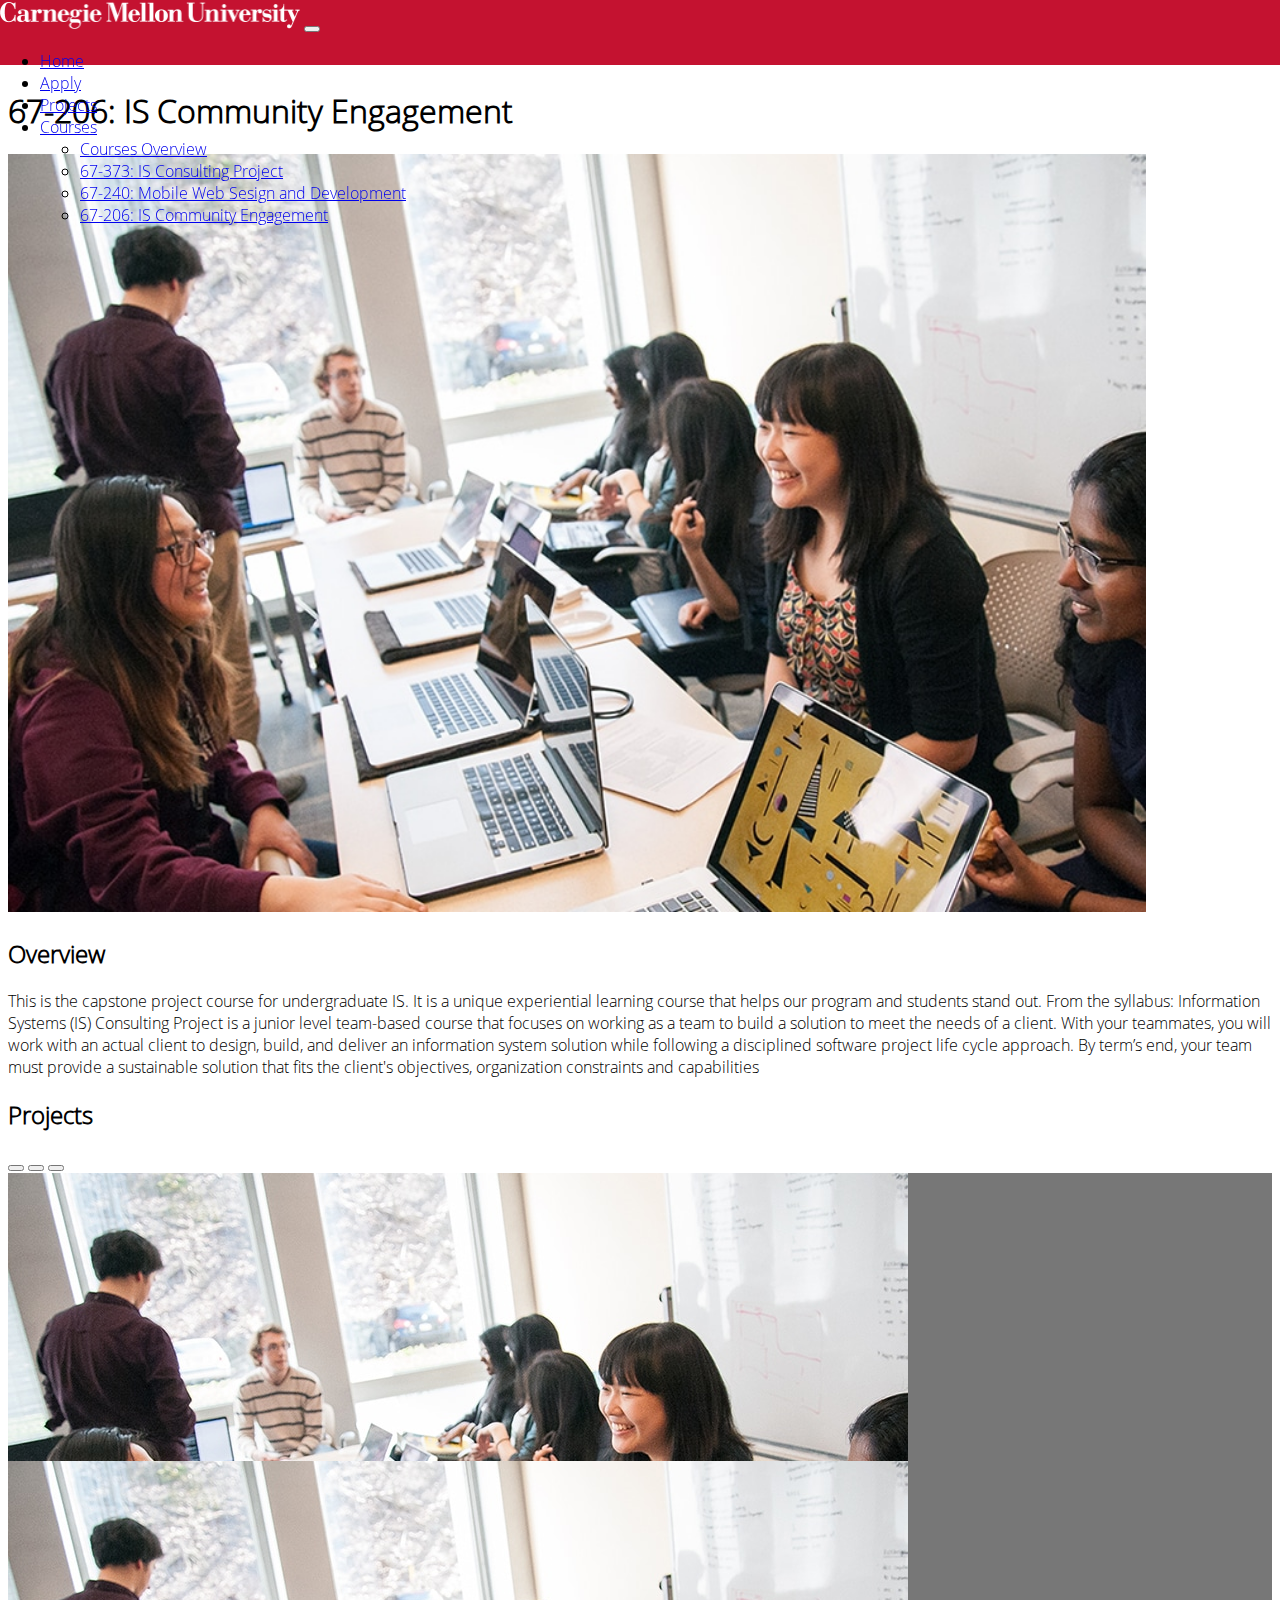
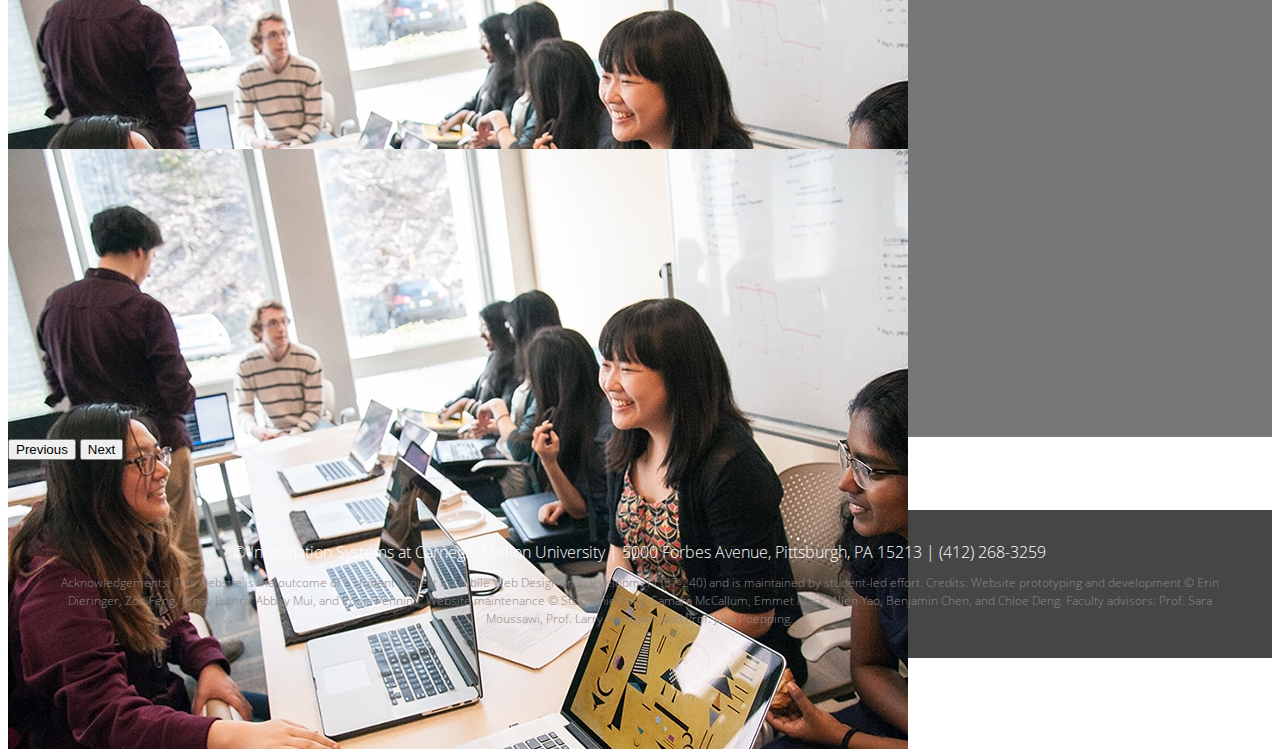
<file: 67-206.html>
<!DOCTYPE html>
<html lang="en">

<head>
  <meta charset="UTF-8">
  <meta http-equiv="X-UA-Compatible" content="IE=edge">
  <meta name="viewport" content="width=device-width, initial-scale=1.0">
  <title>IS | 67-206</title>
  <link href="https://cdn.jsdelivr.net/npm/bootstrap@5.3.2/dist/css/bootstrap.min.css" rel="stylesheet"
    integrity="sha384-T3c6CoIi6uLrA9TneNEoa7RxnatzjcDSCmG1MXxSR1GAsXEV/Dwwykc2MPK8M2HN" crossorigin="anonymous">
  
  <!-- JavaScript -->
  <script defer src="src/overall.js"></script>

  <!-- Style -->
  <link rel="stylesheet" href="static/css/overall.css">
  
  <style>
    @font-face {
      font-family: open-sans;
      src: url(static/Open-Sans/OpenSans-Light.ttf);
    }

    body {
      font-family: open-sans;
    }

    .carousel-item {
      height: 18rem;
      background: #777;
      color: white;
    }
  </style>
</head>

<body>
  <!-- The Nav Bar< Will go First -->
  <nav id="navbar" class="navbar navbar-expand-lg">
    <div class="container">
      <a class="navbar-brand" href="https://www.cmu.edu/"><img src="static/images/overall-images/cmulogo.png"
          alt="carnegie mellon unversity logo" class="navbar-logo"></a>

      <button class="navbar-toggler" type="button" data-bs-toggle="collapse" data-bs-target="#navbarsExample05"
        aria-controls="navbarsExample05" aria-expanded="false" aria-label="Toggle navigation">
        <span class="navbar-toggler-icon"></span>
      </button>

      <div class="collapse navbar-collapse" id="navbarsExample05">
        <ul class="navbar-nav me-auto mb-2 mb-lg-0">
          <li class="nav-item">
            <a class="nav-link" href="index.html">Home</a>
          </li>
          <li class="nav-item">
            <a class="nav-link" href="apply.html">Apply</a>
          </li>
          <li class="nav-item">
            <a class="nav-link" href="projects.html">Projects</a>
          </li>

          <li class="nav-item dropdown">
            <a id="location-specific" class="nav-link dropdown-toggle" href="courseOverview.html" data-bs-toggle="dropdown"
              aria-expanded="false">Courses</a>
            <ul class="dropdown-menu">
              <li><a id="location-specific" class="dropdown-item" href="courseOverview.html">Courses Overview</a></li>
              <li><a class="dropdown-item" href="67-373.html">67-373: IS Consulting Project</a></li>
              <li id="not-qatar"><a class="dropdown-item" href="67-240.html">67-240: Mobile Web Sesign and Development</a></li>
              <li id="not-qatar"><a class="dropdown-item" href="67-206.html">67-206: IS Community Engagement</a></li>
            </ul>
          </li>
        </ul>
      </div>
    </div>
  </nav>

  <main>
    <!-- The Course Title/Photo -->
    <div class="container">
      <div class="row row1">
        <div class="col">
          <h1>67-206: IS Community Engagement</h1>
        </div>
      </div>
      <div class="row row2">
        <div class="col">
          <img src="static/images/67-206 images/course3img1.jpg" width="90%">
        </div>
      </div>
      <div class="row row3">
        <div class="col">

          <!-- The Course Description -->
          <h2> Overview </h2>
        </div>
      </div>

      <div class="row row4">
        <div class="col">
          <p>This is the capstone project course for undergraduate IS. It is a unique experiential learning course that
            helps our program
            and students stand out. From the syllabus: Information Systems (IS) Consulting Project is a junior level
            team-based course
            that focuses on working as a team to build a solution to meet the needs of a client. With your teammates,
            you will work with
            an actual client to design, build, and deliver an information system solution while following a disciplined
            software project
            life cycle approach. By term’s end, your team must provide a sustainable solution that fits the client's
            objectives, organization
            constraints and capabilities
          </p>
        </div>
      </div>

      <!-- Past Projects -->
      <div class="row row5">
        <div class="col">
          <h2>Projects</h2>
        </div>
      </div>

      <div class="row row5">
        <div class="col">
          <div id="carouselExampleIndicators" class="carousel slide" data-bs-ride="carousel">
            <div class="carousel-indicators">
              <button type="button" data-bs-target="#carouselExampleIndicators" data-bs-slide-to="0" class="active"
                aria-current="true" aria-label="Slide 1"></button>
              <button type="button" data-bs-target="#carouselExampleIndicators" data-bs-slide-to="1"
                aria-label="Slide 2"></button>
              <button type="button" data-bs-target="#carouselExampleIndicators" data-bs-slide-to="2"
                aria-label="Slide 3"></button>
            </div>
            <div class="carousel-inner">
              <div class="carousel-item active">
                <img src="static/images/67-206 images/course3img1.jpg" class="d-block w-100" alt="...">
              </div>
              <div class="carousel-item">
                <img src="static/images/67-206 images/course3img1.jpg" class="d-block w-100" alt="...">
              </div>
              <div class="carousel-item">
                <img src="static/images/67-206 images/course3img1.jpg" class="d-block w-100" alt="...">
              </div>
            </div>
            <button class="carousel-control-prev" type="button" data-bs-target="#carouselExampleIndicators"
              data-bs-slide="prev">
              <span class="carousel-control-prev-icon" aria-hidden="true"></span>
              <span class="visually-hidden">Previous</span>
            </button>
            <button class="carousel-control-next" type="button" data-bs-target="#carouselExampleIndicators"
              data-bs-slide="next">
              <span class="carousel-control-next-icon" aria-hidden="true"></span>
              <span class="visually-hidden">Next</span>
            </button>
          </div>
        </div>
      </div>

    </div>

  </main>

  <footer>
    <div class="footer-content">
      <p class="info">© Information Systems at Carnegie Mellon University | 5000 Forbes Avenue, Pittsburgh, PA 15213 |
        (412) 268-3259</p>
      <p class="acknowledgements">Acknowledgements: This website is the outcome of a student project in Mobile Web
        Design and Development (67-240) and is maintained by student-led effort. Credits: Website prototyping and
        development © Erin Dieringer, Zoe Feng, Arnav Luthra, Abbey Mui, and Pooja Penninti. Website maintenance ©
        Stephanie Pang, Samara McCallum, Emmet Mack, Allen Yao, Benjamin Chen, and Chloe Deng. Faculty advisors: Prof.
        Sara Moussawi, Prof. Larry Heimann, and Prof. Julia Poepping.</p>
    </div>
  </footer>


  <script src="https://stackpath.bootstrapcdn.com/bootstrap/5.0.0-alpha1/js/bootstrap.bundle.min.js"></script>
  <script src="https://cdn.jsdelivr.net/npm/bootstrap@5.3.2/dist/js/bootstrap.bundle.min.js"
    integrity="sha384-C6RzsynM9kWDrMNeT87bh95OGNyZPhcTNXj1NW7RuBCsyN/o0jlpcV8Qyq46cDfL"
    crossorigin="anonymous"></script>
</body>

</html>
</file>
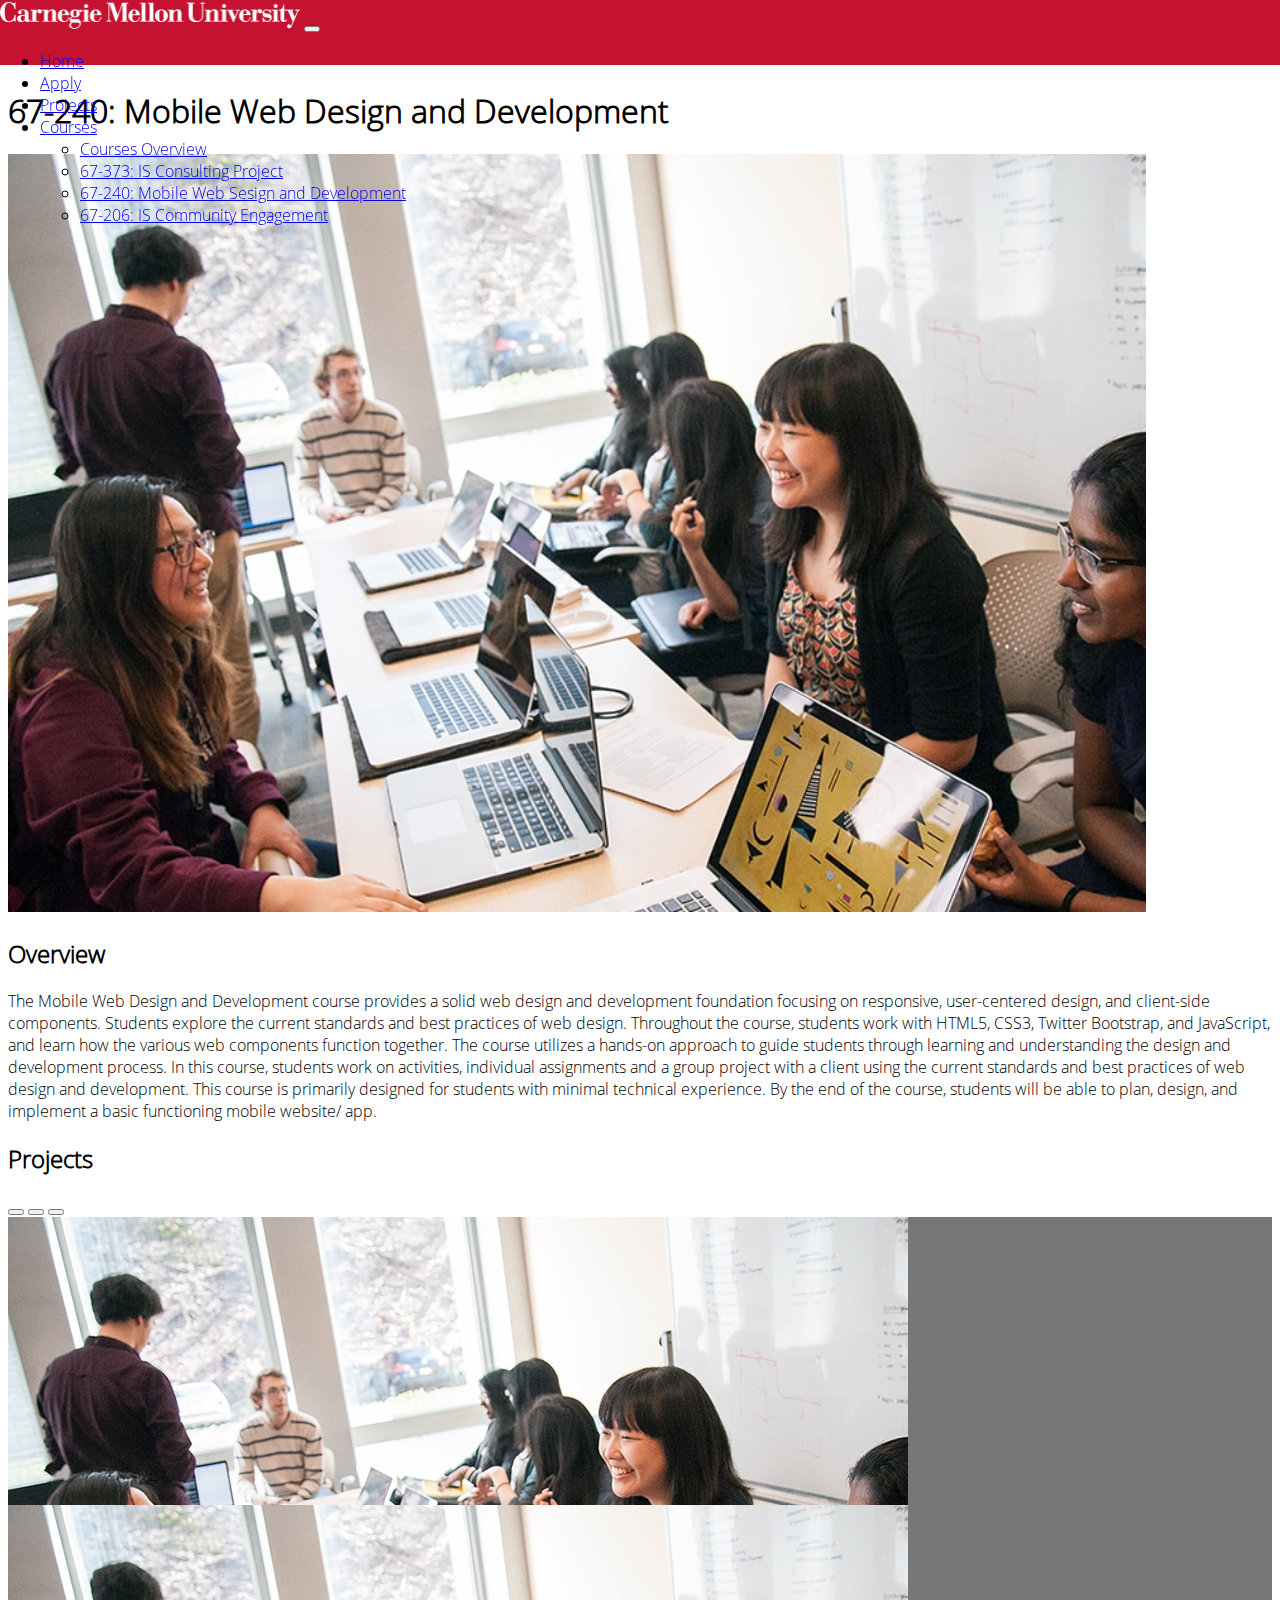
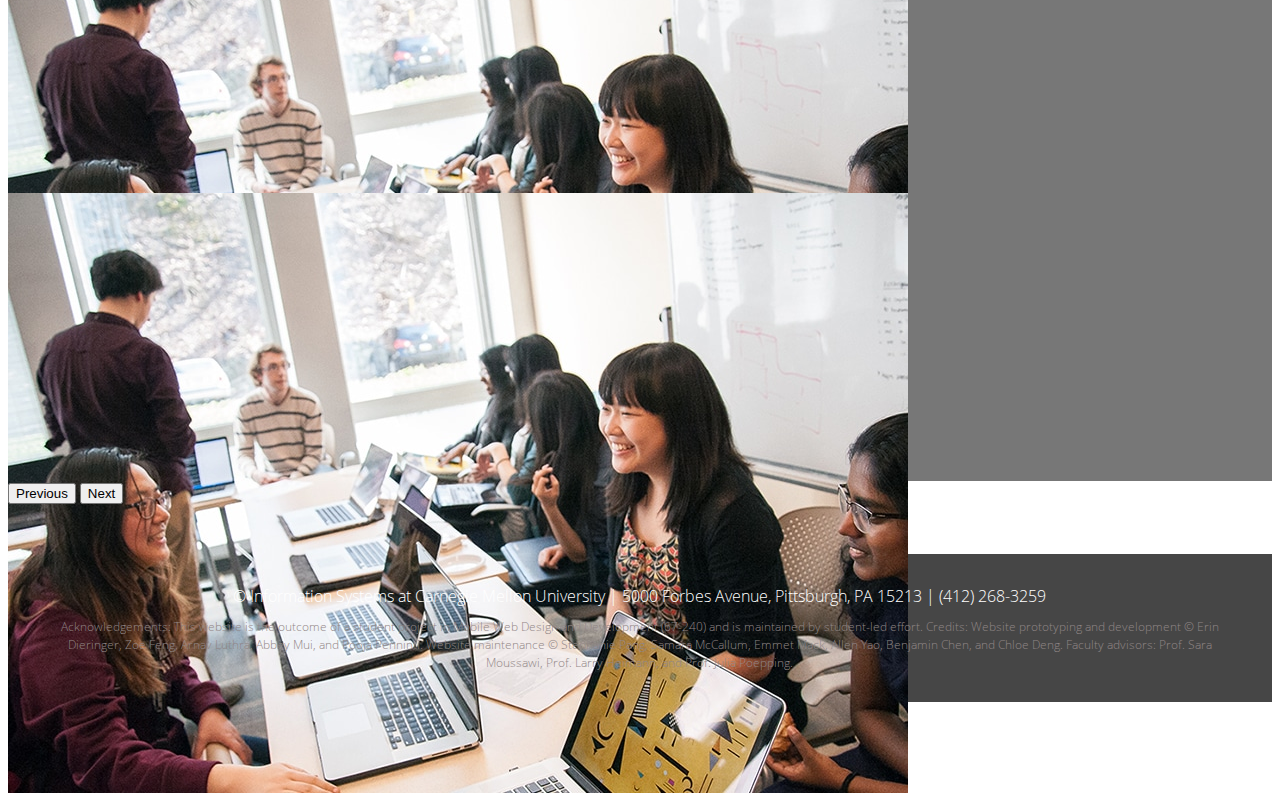
<file: 67-240.html>
<!DOCTYPE html>
<html lang="en">

<head>
  <meta charset="UTF-8">
  <meta http-equiv="X-UA-Compatible" content="IE=edge">
  <meta name="viewport" content="width=device-width, initial-scale=1.0">
  <title>IS | 67-240</title>
  <link href="https://cdn.jsdelivr.net/npm/bootstrap@5.3.2/dist/css/bootstrap.min.css" rel="stylesheet"
    integrity="sha384-T3c6CoIi6uLrA9TneNEoa7RxnatzjcDSCmG1MXxSR1GAsXEV/Dwwykc2MPK8M2HN" crossorigin="anonymous">
  
  <!-- JavaScript -->
  <script defer src="src/overall.js"></script>

  <!-- Style -->
  <link rel="stylesheet" href="static/css/overall.css">
  
  <style>
    @font-face {
      font-family: open-sans;
      src: url(static/Open-Sans/OpenSans-Light.ttf);
    }

    body {
      font-family: open-sans;
    }

    .carousel-item {
      height: 18rem;
      background: #777;
      color: white;
    }
  </style>
</head>

<body>
  <!-- The Nav Bar< Will go First -->
  <nav id="navbar" class="navbar navbar-expand-lg">
    <div class="container">
      <a class="navbar-brand" href="https://www.cmu.edu/"><img src="static/images/overall-images/cmulogo.png"
          alt="carnegie mellon unversity logo" class="navbar-logo"></a>

      <button class="navbar-toggler" type="button" data-bs-toggle="collapse" data-bs-target="#navbarsExample05"
        aria-controls="navbarsExample05" aria-expanded="false" aria-label="Toggle navigation">
        <span class="navbar-toggler-icon"></span>
      </button>

      <div class="collapse navbar-collapse" id="navbarsExample05">
        <ul class="navbar-nav me-auto mb-2 mb-lg-0">
          <li class="nav-item">
            <a class="nav-link" href="index.html">Home</a>
          </li>
          <li class="nav-item">
            <a class="nav-link" href="apply.html">Apply</a>
          </li>
          <li class="nav-item">
            <a class="nav-link" href="projects.html">Projects</a>
          </li>

          <li class="nav-item dropdown">
            <a id="location-specific" class="nav-link dropdown-toggle" href="courseOverview.html" data-bs-toggle="dropdown"
              aria-expanded="false">Courses</a>
            <ul class="dropdown-menu">
              <li><a id="location-specific" class="dropdown-item" href="courseOverview.html">Courses Overview</a></li>
              <li><a class="dropdown-item" href="67-373.html">67-373: IS Consulting Project</a></li>
              <li id="not-qatar"><a class="dropdown-item" href="67-240.html">67-240: Mobile Web Sesign and Development</a></li>
              <li id="not-qatar"><a class="dropdown-item" href="67-206.html">67-206: IS Community Engagement</a></li>
            </ul>
          </li>
        </ul>
      </div>
    </div>
  </nav>

  <main>
    <!-- The Course Title/Photo -->
    <div class="container">
      <div class="row row1">
        <div class="col">
          <h1>67-240: Mobile Web Design and Development</h1>
        </div>
      </div>
      <div class="row row2">
        <div class="col">
          <img src="static/images/67-240 images/course2img1.jpg" width="90%">
        </div>
      </div>
      <div class="row row3">
        <div class="col">

          <!-- The Course Description -->
          <h2> Overview </h2>
        </div>
      </div>

      <div class="row row4">
        <div class="col">
          <p>The Mobile Web Design and Development course provides a solid web design and development
            foundation focusing on responsive, user-centered design, and client-side components. Students
            explore the current standards and best practices of web design. Throughout the course, students
            work with HTML5, CSS3, Twitter Bootstrap, and JavaScript, and learn how the various web
            components function together. The course utilizes a hands-on approach to guide students through
            learning and understanding the design and development process. In this course, students work on
            activities, individual assignments and a group project with a client using the current standards and
            best practices of web design and development. This course is primarily designed for students with
            minimal technical experience. By the end of the course, students will be able to plan, design, and
            implement a basic functioning mobile website/ app.
          </p>
        </div>
      </div>

      <!-- Past Projects -->
      <div class="row row5">
        <div class="col">
          <h2>Projects</h2>
        </div>
      </div>

      <div class="row row5">
        <div class="col">
          <div id="carouselExampleIndicators" class="carousel slide" data-bs-ride="carousel">
            <div class="carousel-indicators">
              <button type="button" data-bs-target="#carouselExampleIndicators" data-bs-slide-to="0" class="active"
                aria-current="true" aria-label="Slide 1"></button>
              <button type="button" data-bs-target="#carouselExampleIndicators" data-bs-slide-to="1"
                aria-label="Slide 2"></button>
              <button type="button" data-bs-target="#carouselExampleIndicators" data-bs-slide-to="2"
                aria-label="Slide 3"></button>
            </div>
            <div class="carousel-inner">
              <div class="carousel-item active">
                <img src="static/images/67-240 images/course2img1.jpg" class="d-block w-100" alt="...">
              </div>
              <div class="carousel-item">
                <img src="static/images/67-240 images/course2img1.jpg" class="d-block w-100" alt="...">
              </div>
              <div class="carousel-item">
                <img src="static/images/67-240 images/course2img1.jpg" class="d-block w-100" alt="...">
              </div>
            </div>
            <button class="carousel-control-prev" type="button" data-bs-target="#carouselExampleIndicators"
              data-bs-slide="prev">
              <span class="carousel-control-prev-icon" aria-hidden="true"></span>
              <span class="visually-hidden">Previous</span>
            </button>
            <button class="carousel-control-next" type="button" data-bs-target="#carouselExampleIndicators"
              data-bs-slide="next">
              <span class="carousel-control-next-icon" aria-hidden="true"></span>
              <span class="visually-hidden">Next</span>
            </button>
          </div>
        </div>
      </div>

    </div>

  </main>

  <footer>
    <div class="footer-content">
      <p class="info">© Information Systems at Carnegie Mellon University | 5000 Forbes Avenue, Pittsburgh, PA 15213 |
        (412) 268-3259</p>
      <p class="acknowledgements">Acknowledgements: This website is the outcome of a student project in Mobile Web
        Design and Development (67-240) and is maintained by student-led effort. Credits: Website prototyping and
        development © Erin Dieringer, Zoe Feng, Arnav Luthra, Abbey Mui, and Pooja Penninti. Website maintenance ©
        Stephanie Pang, Samara McCallum, Emmet Mack, Allen Yao, Benjamin Chen, and Chloe Deng. Faculty advisors: Prof.
        Sara Moussawi, Prof. Larry Heimann, and Prof. Julia Poepping.</p>
    </div>
  </footer>


  <script src="https://stackpath.bootstrapcdn.com/bootstrap/5.0.0-alpha1/js/bootstrap.bundle.min.js"></script>
  <script src="https://cdn.jsdelivr.net/npm/bootstrap@5.3.2/dist/js/bootstrap.bundle.min.js"
    integrity="sha384-C6RzsynM9kWDrMNeT87bh95OGNyZPhcTNXj1NW7RuBCsyN/o0jlpcV8Qyq46cDfL"
    crossorigin="anonymous"></script>
</body>

</html>
</file>
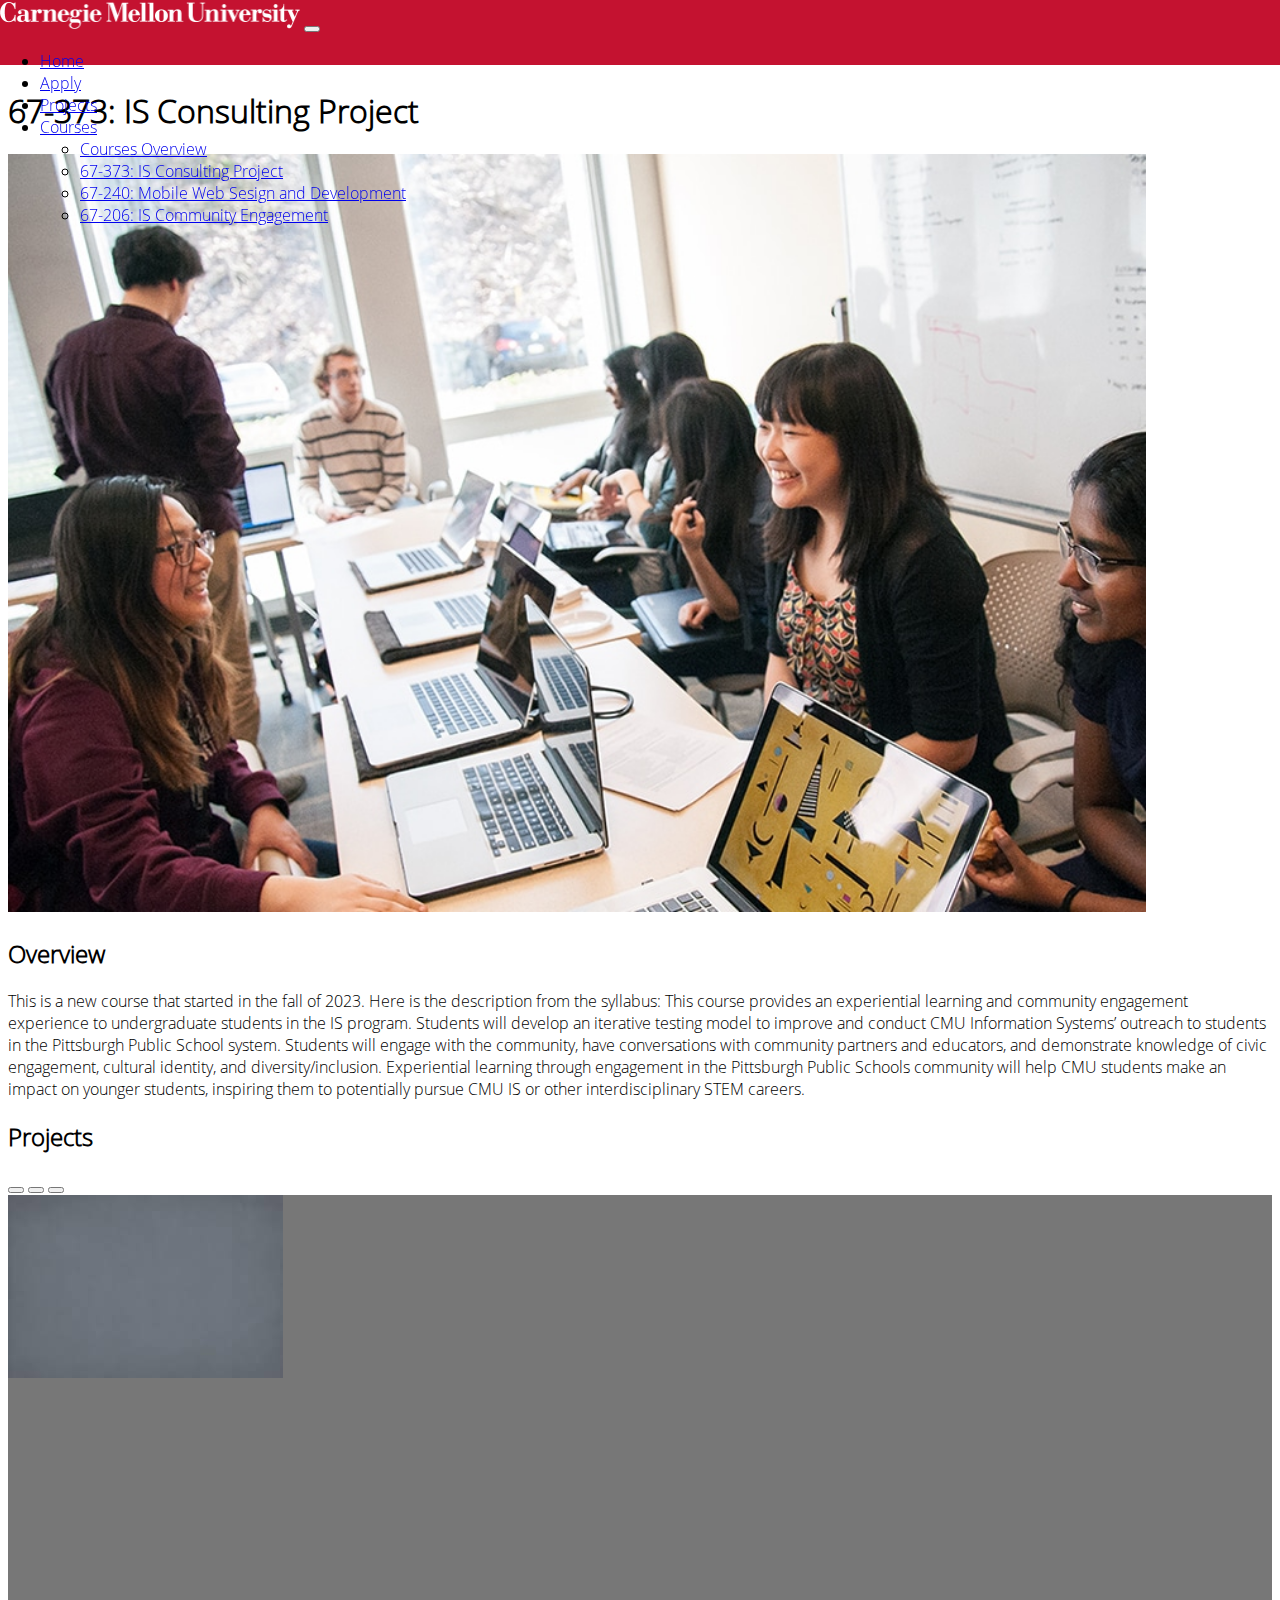
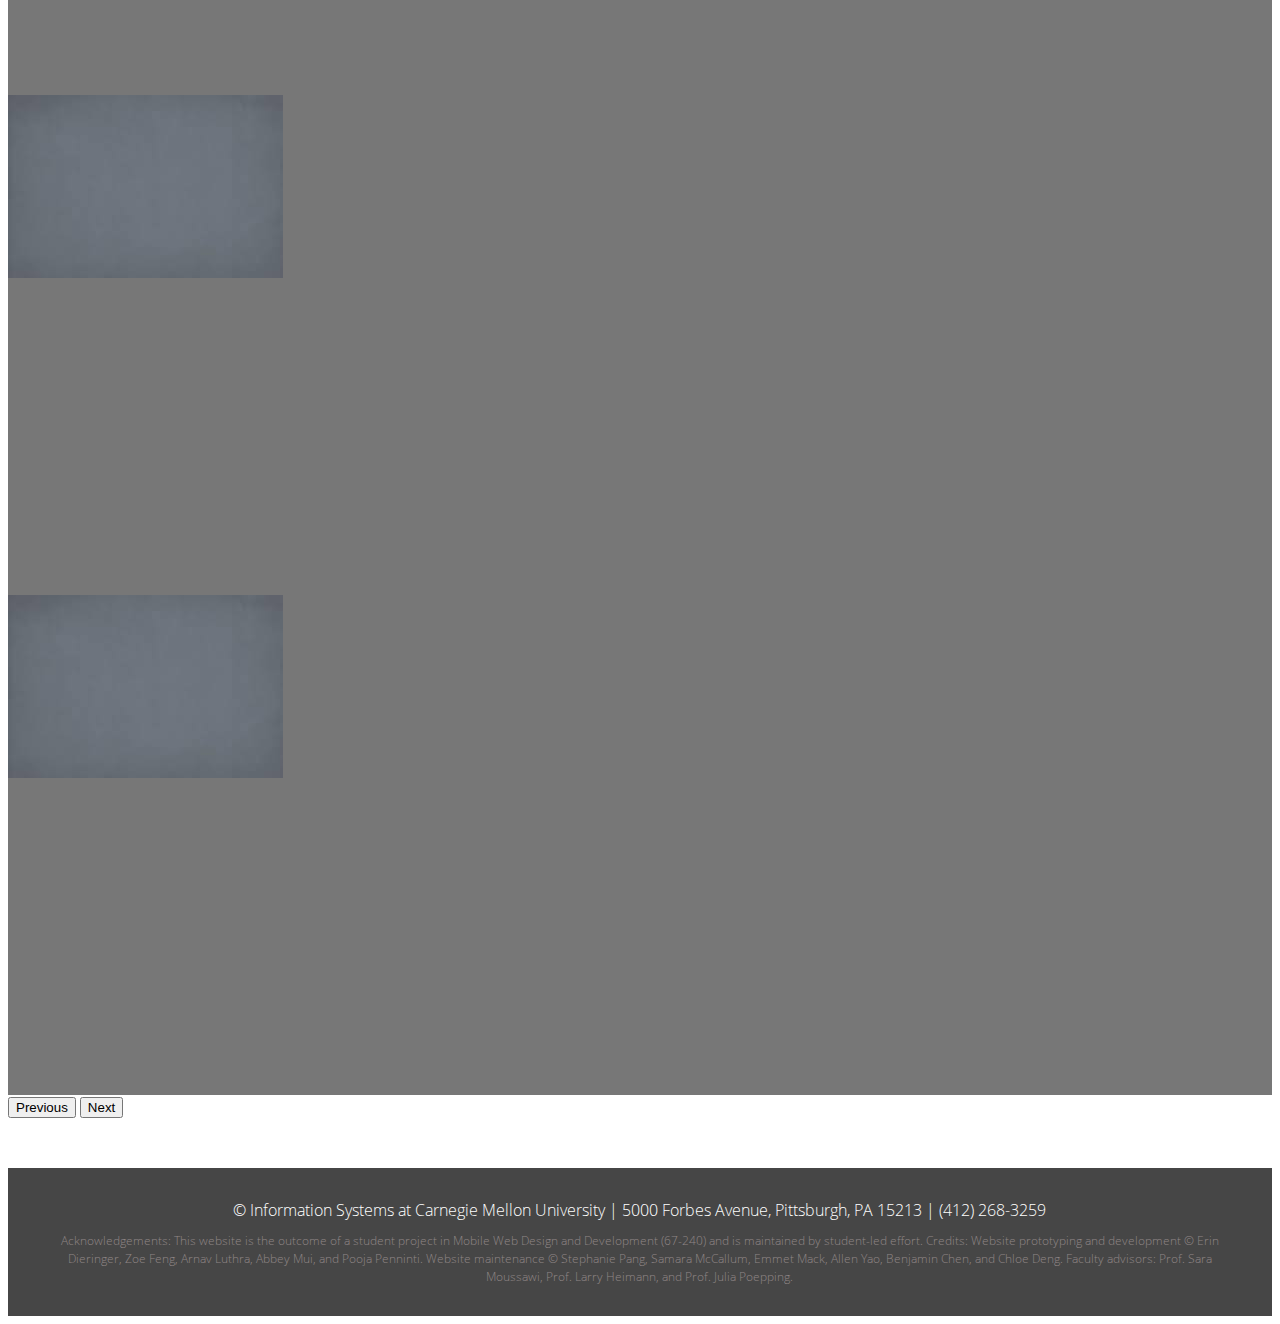
<file: 67-373.html>
<!DOCTYPE html>
<html lang="en">

<head>
  <meta charset="UTF-8">
  <meta http-equiv="X-UA-Compatible" content="IE=edge">
  <meta name="viewport" content="width=device-width, initial-scale=1.0">
  <title>IS | 67-373</title>
  <link href="https://cdn.jsdelivr.net/npm/bootstrap@5.3.2/dist/css/bootstrap.min.css" rel="stylesheet"
    integrity="sha384-T3c6CoIi6uLrA9TneNEoa7RxnatzjcDSCmG1MXxSR1GAsXEV/Dwwykc2MPK8M2HN" crossorigin="anonymous">
  
  <!-- JavaScript -->
  <script defer src="src/overall.js"></script>

  <!-- Style -->
  <link rel="stylesheet" href="static/css/overall.css">
  
  <style>
    @font-face {
      font-family: open-sans;
      src: url(static/Open-Sans/OpenSans-Light.ttf);
    }

    body {
      font-family: open-sans;
    }

    .carousel-item {
      height: 500px;
      background: #777;
      color: white;
    }
  </style>
</head>

<body>
  <!-- The Nav Bar< Will go First -->
  <nav id="navbar" class="navbar navbar-expand-lg">
    <div class="container">
      <a class="navbar-brand" href="https://www.cmu.edu/"><img src="static/images/overall-images/cmulogo.png"
          alt="carnegie mellon unversity logo" class="navbar-logo"></a>

      <button class="navbar-toggler" type="button" data-bs-toggle="collapse" data-bs-target="#navbarsExample05"
        aria-controls="navbarsExample05" aria-expanded="false" aria-label="Toggle navigation">
        <span class="navbar-toggler-icon"></span>
      </button>

      <div class="collapse navbar-collapse" id="navbarsExample05">
        <ul class="navbar-nav me-auto mb-2 mb-lg-0">
          <li class="nav-item">
            <a class="nav-link" href="index.html">Home</a>
          </li>
          <li class="nav-item">
            <a class="nav-link" href="apply.html">Apply</a>
          </li>
          <li class="nav-item">
            <a class="nav-link" href="projects.html">Projects</a>
          </li>

          <li class="nav-item dropdown">
            <a id="location-specific" class="nav-link dropdown-toggle" href="courseOverview.html" data-bs-toggle="dropdown"
              aria-expanded="false">Courses</a>
            <ul class="dropdown-menu">
              <li><a id="location-specific" class="dropdown-item" href="courseOverview.html">Courses Overview</a></li>
              <li><a class="dropdown-item" href="67-373.html">67-373: IS Consulting Project</a></li>
              <li id="not-qatar"><a class="dropdown-item" href="67-240.html">67-240: Mobile Web Sesign and Development</a></li>
              <li id="not-qatar"><a class="dropdown-item" href="67-206.html">67-206: IS Community Engagement</a></li>
            </ul>
          </li>
        </ul>
      </div>
    </div>
  </nav>

  <main>
    <!-- The Course Title/Photo -->
    <div class="container">
      <div class="row row1">
        <div class="col">
          <h1>67-373: IS Consulting Project</h1>
        </div>
      </div>
      <div class="row row2">
        <div class="col">
          <img src="static/images/67-373 images/course1img1.jpg" width="90%">
        </div>
      </div>
      <div class="row row3">
        <div class="col">

          <!-- The Course Description -->
          <h2> Overview </h2>
        </div>
      </div>

      <div class="row row4">
        <div class="col">
          <p>This is a new course that started in the fall of 2023. Here is the description from the syllabus: This
            course provides an experiential learning and community
            engagement experience to undergraduate students in the IS program. Students will develop an iterative
            testing model to improve and conduct CMU Information
            Systems’ outreach to students in the Pittsburgh Public School system. Students will engage with the
            community, have conversations with community partners
            and educators, and demonstrate knowledge of civic engagement, cultural identity, and diversity/inclusion.
            Experiential learning through engagement in the
            Pittsburgh Public Schools community will help CMU students make an impact on younger students, inspiring
            them to potentially pursue CMU IS or other interdisciplinary
            STEM careers.
          </p>
        </div>
      </div>

      <!-- Past Projects -->
      <div class="row row5">
        <div class="col">
          <h2>Projects</h2>
        </div>
      </div>

      <div class="row row5">
        <div class="col">
          <div id="carouselExampleIndicators" class="carousel slide" data-bs-ride="carousel">
            <div class="carousel-indicators">
              <button type="button" data-bs-target="#carouselExampleIndicators" data-bs-slide-to="0" class="active"
                aria-current="true" aria-label="Slide 1"></button>
              <button type="button" data-bs-target="#carouselExampleIndicators" data-bs-slide-to="1"
                aria-label="Slide 2"></button>
              <button type="button" data-bs-target="#carouselExampleIndicators" data-bs-slide-to="2"
                aria-label="Slide 3"></button>
            </div>
            <div class="carousel-inner">
              <div class="carousel-item active">
                <img src="static/images/67-373 images/background.jpeg" class="d-block w-100" alt="...">
              </div>
              <div class="carousel-item">
              <img src="static/images/67-373 images/background.jpeg" class="d-block w-100" alt="...">
              </div>
              <div class="carousel-item">
              <img src="static/images/67-373 images/background.jpeg" class="d-block w-100" alt="...">
              </div>
            </div>
            <button class="carousel-control-prev" type="button" data-bs-target="#carouselExampleIndicators"
              data-bs-slide="prev">
              <span class="carousel-control-prev-icon" aria-hidden="true"></span>
              <span class="visually-hidden">Previous</span>
            </button>
            <button class="carousel-control-next" type="button" data-bs-target="#carouselExampleIndicators"
              data-bs-slide="next">
              <span class="carousel-control-next-icon" aria-hidden="true"></span>
              <span class="visually-hidden">Next</span>
            </button>
          </div>
        </div>
      </div>

    </div>

  </main>

  <footer>
    <div class="footer-content">
      <p class="info">© Information Systems at Carnegie Mellon University | 5000 Forbes Avenue, Pittsburgh, PA 15213 |
        (412) 268-3259</p>
      <p class="acknowledgements">Acknowledgements: This website is the outcome of a student project in Mobile Web
        Design and Development (67-240) and is maintained by student-led effort. Credits: Website prototyping and
        development © Erin Dieringer, Zoe Feng, Arnav Luthra, Abbey Mui, and Pooja Penninti. Website maintenance ©
        Stephanie Pang, Samara McCallum, Emmet Mack, Allen Yao, Benjamin Chen, and Chloe Deng. Faculty advisors: Prof.
        Sara Moussawi, Prof. Larry Heimann, and Prof. Julia Poepping.</p>
    </div>
  </footer>


  <script src="https://stackpath.bootstrapcdn.com/bootstrap/5.0.0-alpha1/js/bootstrap.bundle.min.js"></script>
  <script src="https://cdn.jsdelivr.net/npm/bootstrap@5.3.2/dist/js/bootstrap.bundle.min.js"
    integrity="sha384-C6RzsynM9kWDrMNeT87bh95OGNyZPhcTNXj1NW7RuBCsyN/o0jlpcV8Qyq46cDfL"
    crossorigin="anonymous"></script>
</body>

</html>
</file>
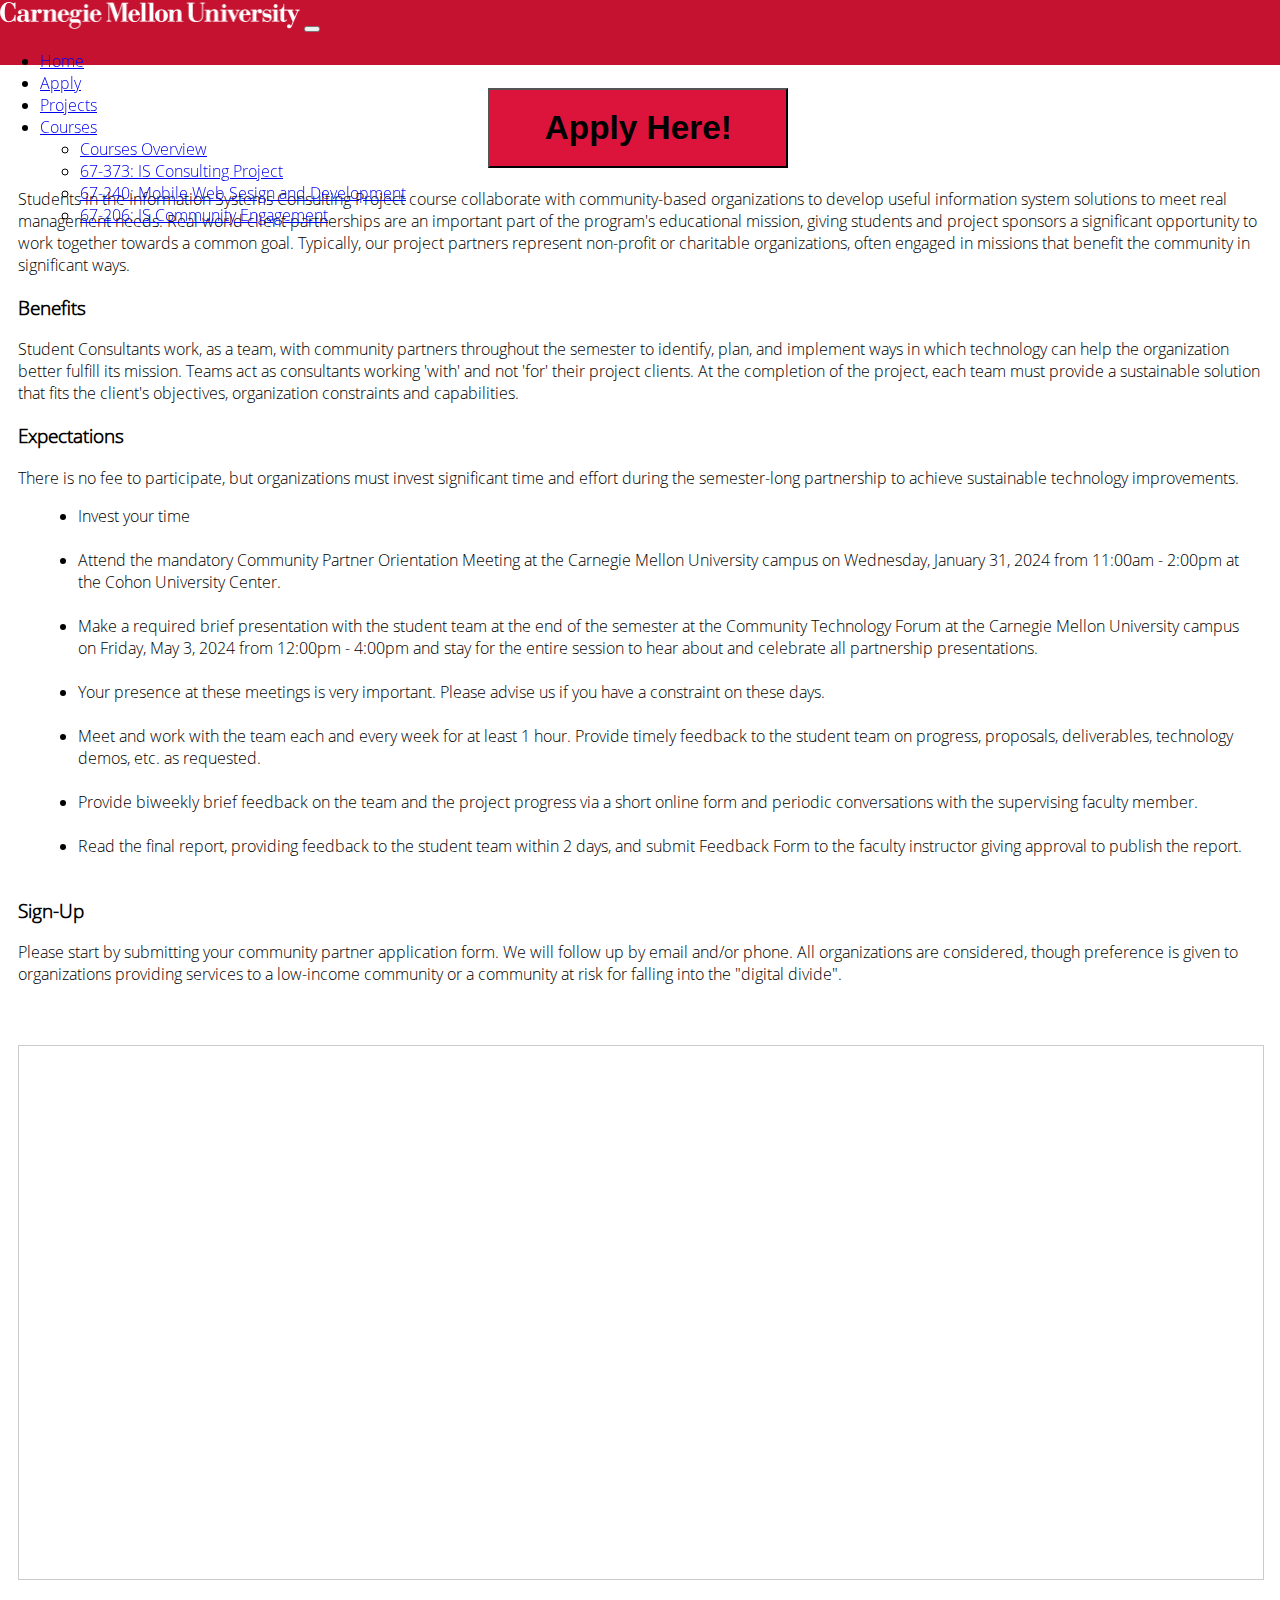
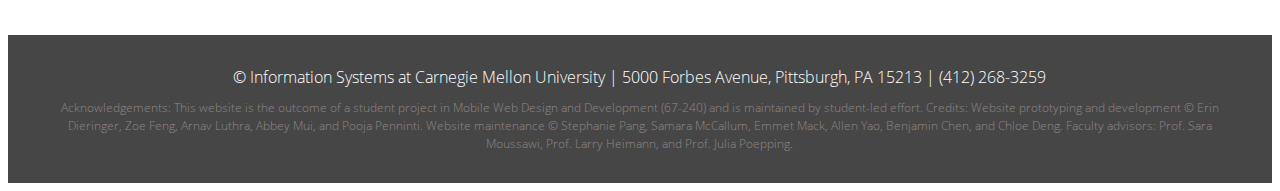
<file: apply.html>
<!DOCTYPE html>
<html lang="en">

<head>
  <meta charset="UTF-8">
  <meta name="viewport" content="width=device-width, initial-scale=1.0">
  <title>CMU IS Consulting | Apply</title>

  <!-- JavaScript -->
  <script defer src="src/overall.js"></script>

  <!-- Bootstrap 5.3.2 -->
  <link href="https://cdn.jsdelivr.net/npm/bootstrap@5.3.2/dist/css/bootstrap.min.css" rel="stylesheet"
    integrity="sha384-T3c6CoIi6uLrA9TneNEoa7RxnatzjcDSCmG1MXxSR1GAsXEV/Dwwykc2MPK8M2HN" crossorigin="anonymous">

  <!-- CSS Stylesheets -->
  <link href="static/css/overall.css" rel="stylesheet">
  <link href="static/css/apply.css" rel="stylesheet">

  <style>
    @font-face {
      font-family: open-sans;
      src: url(static/Open-Sans/OpenSans-Light.ttf);
    }

    body {
      font-family: open-sans;
    }
  </style>
</head>

<body>
  <nav id="navbar" class="navbar navbar-expand-lg">
    <div class="container">
      <a class="navbar-brand" href="https://www.cmu.edu/"><img src="static/images/overall-images/cmulogo.png"
          alt="carnegie mellon unversity logo" class="navbar-logo"></a>

      <button class="navbar-toggler" type="button" data-bs-toggle="collapse" data-bs-target="#navbarsExample05"
        aria-controls="navbarsExample05" aria-expanded="false" aria-label="Toggle navigation">
        <span class="navbar-toggler-icon"></span>
      </button>

      <div class="collapse navbar-collapse" id="navbarsExample05">
        <ul class="navbar-nav me-auto mb-2 mb-lg-0">
          <li class="nav-item">
            <a class="nav-link" href="index.html">Home</a>
          </li>
          <li class="nav-item">
            <a class="nav-link" href="apply.html">Apply</a>
          </li>
          <li class="nav-item">
            <a class="nav-link" href="projects.html">Projects</a>
          </li>

          <li class="nav-item dropdown">
            <a id="location-specific" class="nav-link dropdown-toggle" href="courseOverview.html" data-bs-toggle="dropdown"
              aria-expanded="false">Courses</a>
            <ul class="dropdown-menu">
              <li><a id="location-specific" class="dropdown-item" href="courseOverview.html">Courses Overview</a></li>
              <li><a class="dropdown-item" href="67-373.html">67-373: IS Consulting Project</a></li>
              <li id="not-qatar"><a class="dropdown-item" href="67-240.html">67-240: Mobile Web Sesign and Development</a></li>
              <li id="not-qatar"><a class="dropdown-item" href="67-206.html">67-206: IS Community Engagement</a></li>
            </ul>
          </li>
        </ul>
      </div>
    </div>
  </nav>

  <div class="container-main">
    <div class="row row1">
      <div class="col">
        <a href="#airtableform"><button id="apply-button" type="button" class="btn btn-info btn-lg">
            Apply Here!</button></a>
      </div>
    </div>
    <div id="text" class="row row2">
      <p>Students in the Information Systems Consulting Project course collaborate with community-based organizations to
        develop useful information system solutions to meet real management needs. Real world client partnerships are an
        important part of the program's educational mission, giving students and project sponsors a significant
        opportunity to work together towards a common goal. Typically, our project partners represent non-profit or
        charitable organizations, often engaged in missions that benefit the community in significant ways. </p>

      <h3 class="becpart">Benefits</h3>
      <p> Student Consultants work, as a team, with community partners throughout the semester to identify, plan, and
        implement ways in which technology can help the organization better fulfill its mission. Teams act as
        consultants
        working 'with' and not 'for' their project clients. At the completion of the project, each team must provide a
        sustainable solution that fits the client's objectives, organization constraints and capabilities. </p>

      <!-- <p> <a target="_blank" href="https://www.cmu.edu/information-systems/images/pdfs/67373-s17-execsummaries.pdf"> Read the full Executive Summaries report for examples of past project outcomes [pdf] </a> </p> -->

      <h3 class="becpart">Expectations</h3>
      <p> There is no fee to participate, but organizations must invest significant time and effort during the
        semester-long partnership to achieve sustainable technology improvements.
      <ul class="becpart">
        <li> Invest your time </li>
        <br>
        <li> Attend the mandatory Community Partner Orientation Meeting at the Carnegie Mellon University campus on
          Wednesday, January 31, 2024 from 11:00am - 2:00pm at the Cohon University Center. </li>
        <br>
        <li> Make a required brief presentation with the student team at the end of the semester at the Community
          Technology Forum at the Carnegie Mellon University campus on Friday, May 3, 2024 from 12:00pm - 4:00pm and
          stay
          for the entire session to hear about and celebrate all partnership presentations. </li>
        <br>
        <li> Your presence at these meetings is very important. Please advise us if you have a constraint on these days.
        </li>
        <br>
        <li> Meet and work with the team each and every week for at least 1 hour. Provide timely feedback to the student
          team on progress, proposals, deliverables, technology demos, etc. as requested. </li>
        <br>
        <li> Provide biweekly brief feedback on the team and the project progress via a short online form and periodic
          conversations with the supervising faculty member. </li>
        <br>
        <li> Read the final report, providing feedback to the student team within 2 days, and submit Feedback Form to
          the
          faculty instructor giving approval to publish the report. </li>
        <br>
      </ul>

      <h3 class="becpart">Sign-Up</h3>
      <p> Please start by submitting your community partner application form. We will follow up by email and/or phone.
        All
        organizations are considered, though preference is given to organizations providing services to a low-income
        community or a community at risk for falling into the "digital divide".</p>
      <br> <br>

      <div id="airtableform">
        <iframe class="airtable-embed"
          src="https://airtable.com/embed/shrfdCoRYnlhz0Vbu?prefill_Program=67-373&backgroundColor=teal" frameborder="0"
          onmousewheel="" width="100%" height="533" style="background: transparent; border: 1px solid #ccc;"></iframe>
      </div>
    </div>
  </div>

  <footer>
    <div class="footer-content">
      <p class="info">© Information Systems at Carnegie Mellon University | 5000 Forbes Avenue, Pittsburgh, PA 15213 |
        (412) 268-3259</p>
      <p class="acknowledgements">Acknowledgements: This website is the outcome of a student project in Mobile Web
        Design and Development (67-240) and is maintained by student-led effort. Credits: Website prototyping and
        development © Erin Dieringer, Zoe Feng, Arnav Luthra, Abbey Mui, and Pooja Penninti. Website maintenance ©
        Stephanie Pang, Samara McCallum, Emmet Mack, Allen Yao, Benjamin Chen, and Chloe Deng. Faculty advisors: Prof.
        Sara Moussawi, Prof. Larry Heimann, and Prof. Julia Poepping.</p>
    </div>
  </footer>

</body>

</html>
</file>
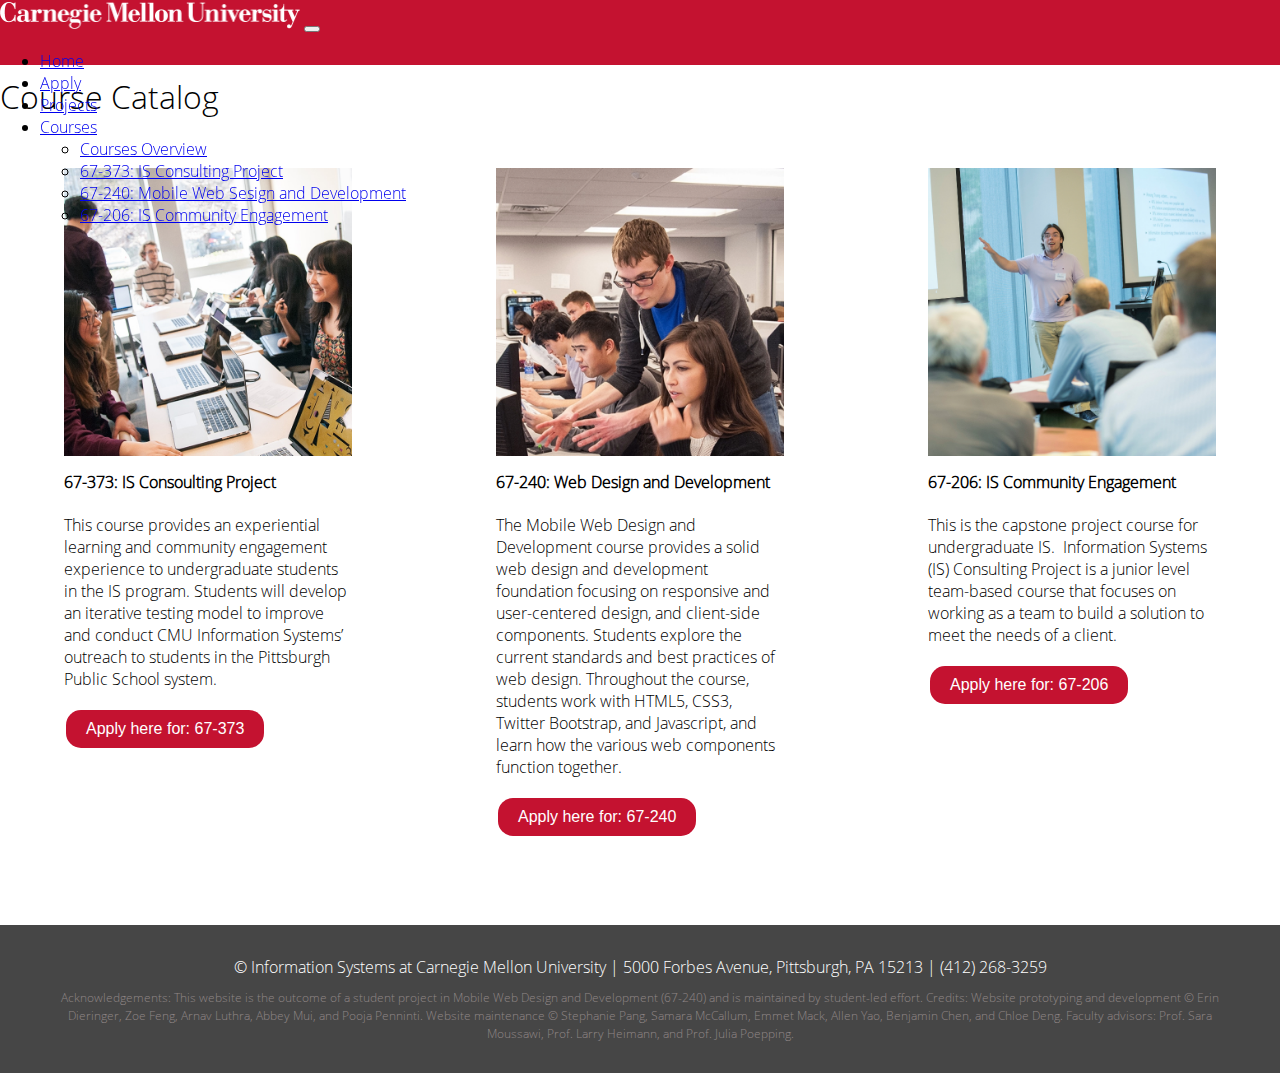
<file: courseOverview.html>
<!DOCTYPE html>
<html lang="en">

<head>
  <meta charset="UTF-8">
  <meta http-equiv="X-UA-Compatible" content="IE=edge">
  <meta name="viewport" content="width=device-width, initial-scale=1.0">
  <title>IS | Course Overview</title>
  <link href="https://cdn.jsdelivr.net/npm/bootstrap@5.3.2/dist/css/bootstrap.min.css" rel="stylesheet"
    integrity="sha384-T3c6CoIi6uLrA9TneNEoa7RxnatzjcDSCmG1MXxSR1GAsXEV/Dwwykc2MPK8M2HN" crossorigin="anonymous">
  
  <!-- JavaScript -->
  <script defer src="src/overall.js"></script>

  <!-- Style -->
  <link rel="stylesheet" href="static/css/courseOverview.css">
  <link rel="stylesheet" href="static/css/overall.css">
  
  <style>
    @font-face {
      font-family: open-sans;
      src: url(static/Open-Sans/OpenSans-Light.ttf);
    }

    body {
      font-family: open-sans;
    }
  </style>
</head>

<body>
  <nav id="navbar" class="navbar navbar-expand-lg">
    <div class="container">
      <a class="navbar-brand" href="https://www.cmu.edu/"><img src="static/images/overall-images/cmulogo.png"
          alt="carnegie mellon unversity logo" class="navbar-logo"></a>

      <button class="navbar-toggler" type="button" data-bs-toggle="collapse" data-bs-target="#navbarsExample05"
        aria-controls="navbarsExample05" aria-expanded="false" aria-label="Toggle navigation">
        <span class="navbar-toggler-icon"></span>
      </button>

      <div class="collapse navbar-collapse" id="navbarsExample05">
        <ul class="navbar-nav me-auto mb-2 mb-lg-0">
          <li class="nav-item">
            <a class="nav-link" href="index.html">Home</a>
          </li>
          <li class="nav-item">
            <a class="nav-link" href="apply.html">Apply</a>
          </li>
          <li class="nav-item">
            <a class="nav-link" href="projects.html">Projects</a>
          </li>

          <li class="nav-item dropdown">
            <a id="location-specific" class="nav-link dropdown-toggle" href="courseOverview.html" data-bs-toggle="dropdown"
              aria-expanded="false">Courses</a>
            <ul class="dropdown-menu">
              <li><a id="location-specific" class="dropdown-item" href="courseOverview.html">Courses Overview</a></li>
              <li><a class="dropdown-item" href="67-373.html">67-373: IS Consulting Project</a></li>
              <li id="not-qatar"><a class="dropdown-item" href="67-240.html">67-240: Mobile Web Sesign and Development</a></li>
              <li id="not-qatar"><a class="dropdown-item" href="67-206.html">67-206: IS Community Engagement</a></li>
            </ul>
          </li>
        </ul>
      </div>
    </div>
  </nav>

  <main>

    <div class="row row1">
      <div class="col">
        <h1>Course Catalog</h1>
      </div>
    </div>

    <div class="container-main">

      <div class="columns project-columns">
        <div class="col col-3">
          <img src="static/images/courseOverview images/course1img.jpg" alt="image of project" class="project-image">
          <div class="projectbox-content">
            <a href="67-373.html" class="senttocourse"><h4>67-373: IS Consoulting Project</h4></a>
            <p class="discription">This course provides an experiential learning and community engagement experience to
              undergraduate students in
              the IS program.

              Students will develop an iterative testing model to improve and conduct CMU Information Systems’ outreach
              to
              students in the Pittsburgh Public School system.</p>
            <a href="apply.html"><button class="apply-button">Apply here for: 67-373</button></a>


          </div>
        </div>
        <div class="col col-3">
          <img src="static/images/courseOverview images/course2img.jpg" alt="image of project" class="project-image">
          <div class="projectbox-content">
            <a href="67-240.html" class="senttocourse"><h4>67-240: Web Design and Development</h4></a>
            <p class="discription">The Mobile Web Design and Development course provides a solid web design and
              development foundation focusing on
              responsive and user-centered design, and client-side components.

              Students explore the current standards and best practices of web design. Throughout the course, students
              work
              with HTML5, CSS3, Twitter Bootstrap, and Javascript, and learn how the various web components function
              together.</p>
            <a href="apply.html"><button class="apply-button">Apply here for: 67-240</button></a>


          </div>
        </div>
        <div class="col col-3">
          <img src="static/images/courseOverview images/course3img.jpg" alt="image of project" class="project-image">
          <div class="projectbox-content">
            <a href="67-206.html" class="senttocourse"><h4>67-206: IS Community Engagement</h4></a>
            <p class="discription">This is the capstone project course for undergraduate IS. 

              Information Systems (IS) Consulting Project is a junior level team-based course that focuses on working as
              a
              team to build a solution to meet the needs of a client.</p>
            <a href="apply.html"><button class="apply-button">Apply here for: 67-206</button></a>

          </div>
        </div>
      </div>

    </div>
  </main>



  <footer>
    <div class="footer-content">
      <p class="info">© Information Systems at Carnegie Mellon University | 5000 Forbes Avenue, Pittsburgh, PA 15213 |
        (412) 268-3259</p>
      <p class="acknowledgements">Acknowledgements: This website is the outcome of a student project in Mobile Web
        Design and Development (67-240) and is maintained by student-led effort. Credits: Website prototyping and
        development © Erin Dieringer, Zoe Feng, Arnav Luthra, Abbey Mui, and Pooja Penninti. Website maintenance ©
        Stephanie Pang, Samara McCallum, Emmet Mack, Allen Yao, Benjamin Chen, and Chloe Deng. Faculty advisors: Prof.
        Sara Moussawi, Prof. Larry Heimann, and Prof. Julia Poepping.</p>
    </div>
  </footer>


  <script src="https://stackpath.bootstrapcdn.com/bootstrap/5.0.0-alpha1/js/bootstrap.bundle.min.js"></script>
  <script src="https://cdn.jsdelivr.net/npm/bootstrap@5.3.2/dist/js/bootstrap.bundle.min.js"
    integrity="sha384-C6RzsynM9kWDrMNeT87bh95OGNyZPhcTNXj1NW7RuBCsyN/o0jlpcV8Qyq46cDfL"
    crossorigin="anonymous"></script>
</body>

</html>
</file>
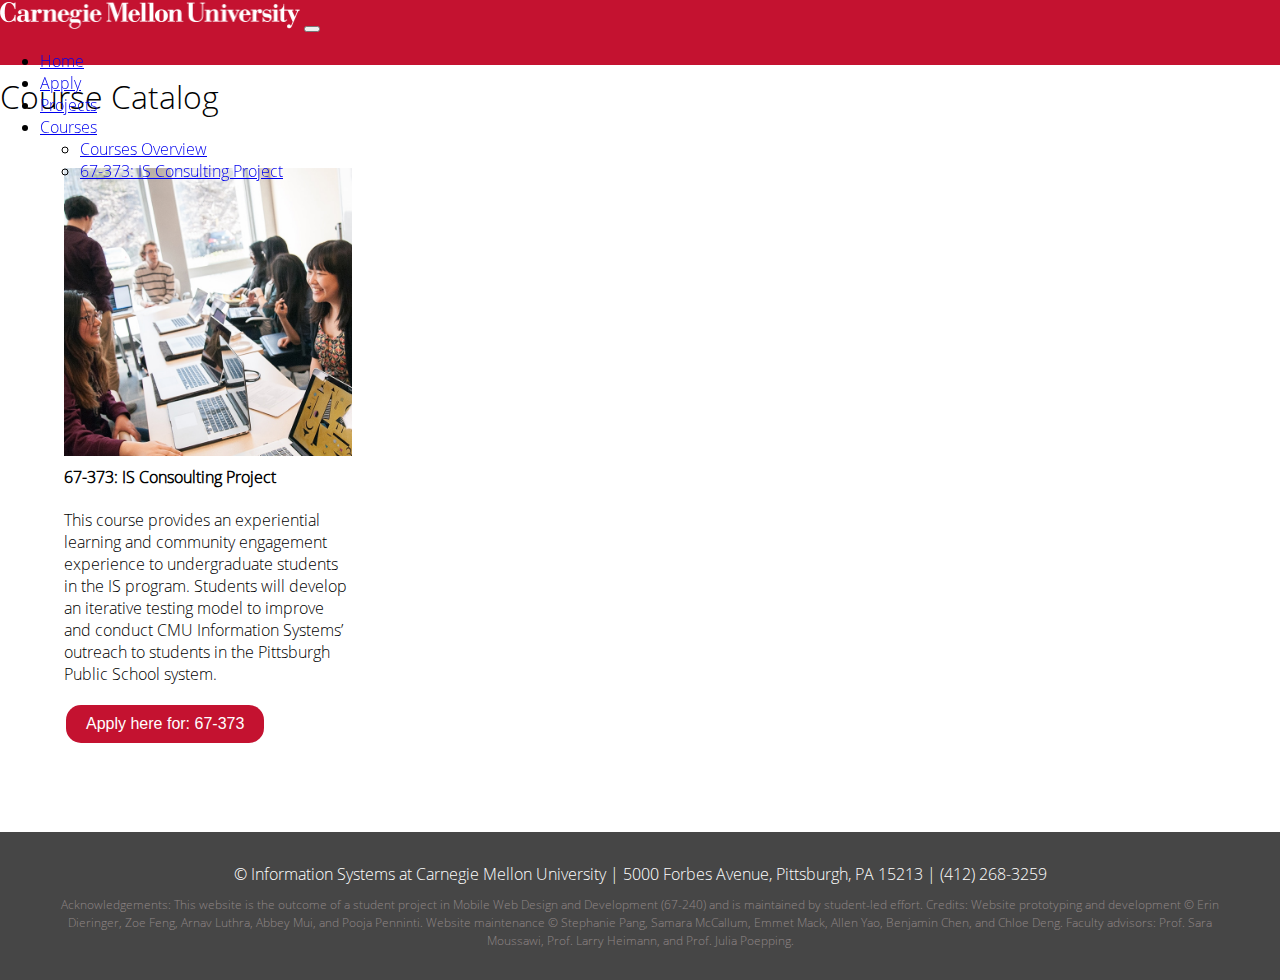
<file: qatar/courseOverview.html>
<html lang="en">

<head>
  <meta charset="UTF-8">
  <meta http-equiv="X-UA-Compatible" content="IE=edge">
  <meta name="viewport" content="width=device-width, initial-scale=1.0">
  <title>IS | Course Overview</title>
  <link href="https://cdn.jsdelivr.net/npm/bootstrap@5.3.2/dist/css/bootstrap.min.css" rel="stylesheet"
    integrity="sha384-T3c6CoIi6uLrA9TneNEoa7RxnatzjcDSCmG1MXxSR1GAsXEV/Dwwykc2MPK8M2HN" crossorigin="anonymous">

  <!-- JavaScript -->
  <script defer src="../src/overall.js"></script>
  
  <!-- Style -->
  <link rel="stylesheet" href="../static/css/courseOverview.css">
  <link rel="stylesheet" href="../static/css/overall.css">
  
  <style>
    @font-face {
      font-family: open-sans;
      src: url(../static/Open-Sans/OpenSans-Light.ttf);
    }

    body {
      font-family: open-sans;
    }
  </style>
</head>

<body>
  <nav id="navbar" class="navbar navbar-expand-lg">
    <div class="container">
      <a class="navbar-brand" href="https://www.cmu.edu/"><img src="../static/images/overall-images/cmulogo.png"
          alt="carnegie mellon unversity logo" class="navbar-logo"></a>
      <button class="navbar-toggler" type="button" data-bs-toggle="collapse" data-bs-target="#navbarsExample05"
        aria-controls="navbarsExample05" aria-expanded="false" aria-label="Toggle navigation">
        <span class="navbar-toggler-icon"></span>
      </button>

      <div class="collapse navbar-collapse" id="navbarsExample05">
        <ul class="navbar-nav me-auto mb-2 mb-lg-0">
          <li class="nav-item">
            <a class="nav-link" href="../index.html">Home</a>
          </li>
          <li class="nav-item">
            <a class="nav-link" href="../apply.html">Apply</a>
          </li>
          <li class="nav-item">
            <a class="nav-link" href="../projects.html">Projects</a>
          </li>

          <li class="nav-item dropdown">
            <a class="nav-link dropdown-toggle" href="courseOverview.html" data-bs-toggle="dropdown" aria-expanded="false">Courses</a>
            <ul class="dropdown-menu">
              <li><a class="dropdown-item" href="courseOverview.html">Courses Overview</a></li>
              <li><a class="dropdown-item" href="../67-373.html">67-373: IS Consulting Project</a></li>
            </ul>
          </li>
        </ul>
      </div>
    </div>
  </nav>

  <main>

    <div class="row row1">
      <div class="col">
        <h1>Course Catalog</h1>
      </div>
    </div>

    <div class="container-main">

      <div class="columns project-columns">
        <div class="col col-3">
          <img src="../static/images/courseOverview images/course1img.jpg" alt="image of project" class="project-image">
          <div class="projectbox-content">
            <a href="../67-373.html" class="senttocourse"><h4>67-373: IS Consoulting Project</h4></a>
            <p class="discription">This course provides an experiential learning and community engagement experience to
              undergraduate students in
              the IS program.

              Students will develop an iterative testing model to improve and conduct CMU Information Systems’ outreach
              to
              students in the Pittsburgh Public School system.</p>
            <a href="../apply.html"><button class="apply-button">Apply here for: 67-373</button></a>
          </div>
        </div>
      </div>
    </div>
  </main>



  <footer>
    <div class="footer-content">
      <p class="info">© Information Systems at Carnegie Mellon University | 5000 Forbes Avenue, Pittsburgh, PA 15213 |
        (412) 268-3259</p>
      <p class="acknowledgements">Acknowledgements: This website is the outcome of a student project in Mobile Web
        Design and Development (67-240) and is maintained by student-led effort. Credits: Website prototyping and
        development © Erin Dieringer, Zoe Feng, Arnav Luthra, Abbey Mui, and Pooja Penninti. Website maintenance ©
        Stephanie Pang, Samara McCallum, Emmet Mack, Allen Yao, Benjamin Chen, and Chloe Deng. Faculty advisors: Prof.
        Sara Moussawi, Prof. Larry Heimann, and Prof. Julia Poepping.</p>
    </div>
  </footer>


  <script src="https://stackpath.bootstrapcdn.com/bootstrap/5.0.0-alpha1/js/bootstrap.bundle.min.js"></script>
  <script src="https://cdn.jsdelivr.net/npm/bootstrap@5.3.2/dist/js/bootstrap.bundle.min.js"
    integrity="sha384-C6RzsynM9kWDrMNeT87bh95OGNyZPhcTNXj1NW7RuBCsyN/o0jlpcV8Qyq46cDfL"
    crossorigin="anonymous"></script>
</body>

</html>
</file>
<file: static/css/overall.css>
@font-face {
  font-family: open-sans;
  src: url(../Open-Sans/OpenSans-Light.ttf);
}

body {
  font-family: open-sans;
  --navbar-min-height: 60px;
  padding-top: var(--navbar-min-height);
}

/* Navigation Bar Styling */
#navbar {
  position: fixed;
  z-index: 1;
  width: 100%;
  height: var(--navbar-min-height);
  top: 0;
  left: 0;
  padding: 0px 0px;

  transition: top 0.8s;
  /* Transition effect */

  padding-top: 0.25vh;
  padding-bottom: 0.25vh;
}

.navbar {
  background-color: #c41230;
}

.navbar-logo {
  width: 300px;
}

footer {
  margin-top: 50px;
  text-align: center;
  padding: 20px;
  background-color: #464646;
  /* Dark gray background */
  font-size: 14px;
  line-height: 1.5;
}

.footer-content {
  margin: 0 auto;
  max-width: 95%;
  /* Adjust as needed */
}

.footer-content .info {
  margin: 10px 0;
  font-size: 16px;
  color: white;
  /* White text for the first piece of information */
}

.footer-content .acknowledgements {
  margin: 10px 0;
  font-size: 12px;
  color: #918686;
  /* Light gray text for the second piece of information */
}
</file>
<file: static/css/apply.css>
.row1 {
  margin-top: 20px;
  margin-bottom: 20px;
  margin-left: 38%;
  margin-right: auto;
}

.row2 {
  margin-left: 10px;
  margin-right: 10px;
}

.becpart>li {
  margin-left: 20px;
  margin-right: 10px;
}

#apply-button {
  width: 300px;
  height: 80px;
  font-size: 25pt;
  font-weight: bold;
  background-color: crimson;
  border-color: black;
}
</file>
<file: static/css/courseOverview.css>
h1 {
  font-weight: 400;
  font-size: 2rem;
  margin: 0;
}

.portfolio-section {
  background-color: grey;
  padding: 2px 0;
  margin: 2% 0;
}

.portfolio-section {
  text-align: center;
}

/* ***********************
      Layout
*********************** */

body {
  margin: 0;
}

.container-main {
  width: 95%;
  max-width: 90%;
  margin: 0 auto;
  margin-top: 50px;
}


.row1 {
  margin-top: 15px;
}

.columns {
  display: flex;
  justify-content: space-between;
  align-items: center;
}

.project-columns {
  align-items: flex-start;
}

header {
  padding: 2em 0;
  background: #dcdcdc;
}

.aboutme-image {
  max-width: 100%;
}

.project-image {
  max-width: 100%;
  min-height: 250px;
}

.col-1 {
  width: 45%;
}

.col-2 {
  width: 45%;
  text-align: right;
}

.col-3 {
  width: 25%;
  text-align: center;
  margin-bottom: 3%;
}

.projectbox-content {
  max-width: 100%;
  margin: 0 auto;
  text-align: left;
}

.projectbox-content P {
  margin-top: 0;
}

.projectbox-content h4 {
  margin-top: 10px;
}

.projectbox-content .discription {
  margin-top: 10px;
}

/* ***********************
      MEDIA QUERY
*********************** */

/* I want the layout to collaps when it is in tablet or phone mode, only need 1 media query */

@media (max-width: 768px) {
  .container-nav {
    flex-direction: column;
  }

  header {
    text-align: center;
  }

  nav ul {
    flex-direction: column;
  }

  nav li {
    margin: .5em 0;
  }

  .columns {
    flex-direction: column-reverse;
  }

  .project-columns {
    flex-direction: column;

  }

  .col-1,
  .col-2,
  .col-3 {
    width: 100%;
  }

}

.apply-button {
  background-color: #c41230;
  /* Button color */
  color: white;
  /* Text color */
  border: none;
  padding: 10px 20px;
  text-align: center;
  text-decoration: none;
  display: inline-block;
  font-size: 16px;
  margin: 4px 2px;
  cursor: pointer;
  border-radius: 15px;
  /* Rounded corners */
  transition: box-shadow 0.3s ease;
  /* Smooth transition for shadow */
}

.apply-button:hover {
  box-shadow: 0 5px 15px rgba(0, 0, 0, 0.3);
  /* Shadow effect on hover */
}

.senttocourse {
  text-decoration: none;
  color: black;
}

.senttocourse :hover {
  text-decoration: underline;
}
</file>
